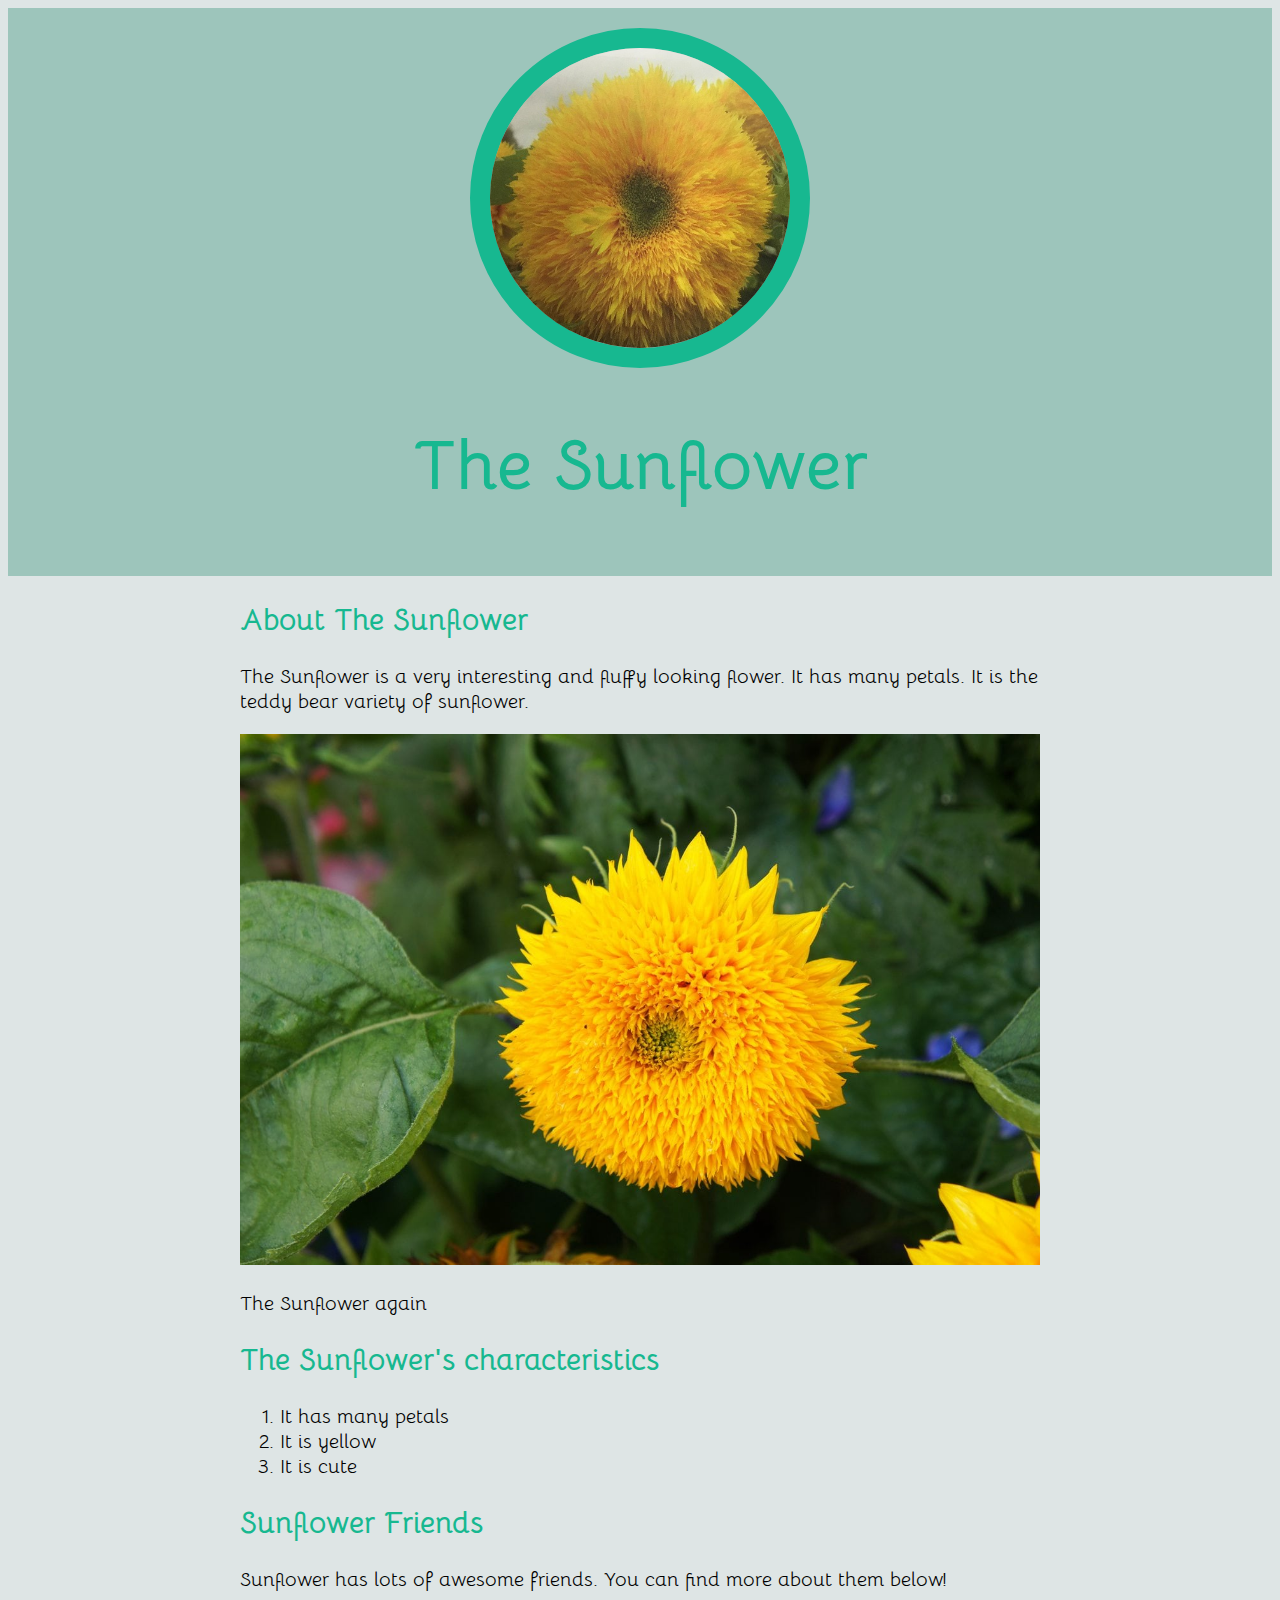
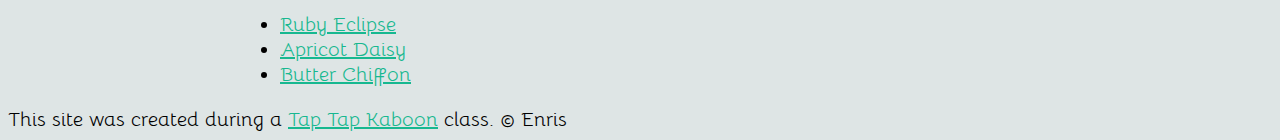
<file: index.html>
<!DOCTYPE html>
<html>
<head>
	<title>The Sunflower</title>
	<link rel="icon" href="img/sunflower.jpeg">
	<link href="https://fonts.googleapis.com/css?family=Bellota&display=swap" rel="stylesheet"> 
	<link rel="stylesheet" type="text/css" href="css/sun.css">
</head>
<body>
	<!-- header element -->
	<header>
		<img src="img/sunflower.jpeg">
		<h1>The Sunflower</h1>
	</header>

	<!-- main element -->
	<main>
		<h2>About The Sunflower</h2>
		<p>The Sunflower is a very interesting and fluffy looking flower. It has many petals. It is the teddy bear variety of sunflower.</p>
		<img src="img/sunflower2.jpg">
		<p>The Sunflower again</p>
		<h2>The Sunflower's characteristics</h2>
		<ol>
			<li>It has many petals</li>
			<li>It is yellow</li>
			<li>It is cute</li>
		</ol>
		<h2>Sunflower Friends</h2>
		<p>Sunflower has lots of awesome friends. You can find more about them below!</p>
		<ul>
			<li><a target=_blank href="https://www.sunflowerselections.com/product/ruby-eclipse/">
			Ruby Eclipse</li>
			<li><a target=_blank; href="https://www.sunflowerselections.com/product/apricot-daisy/">Apricot Daisy</a></li>
			<li><a target=_blank href="https://www.sunflowerselections.com/product/butter-chiffon/">Butter Chiffon</a></li>
		</ul>
	</main>
	<!-- Footer element -->
	<footer>This site was created during a <a target=_blank href="http://taptapkaboom.com"> Tap Tap Kaboon</a> class. &copy; Enris</footer>
</body>
</html>
</file>
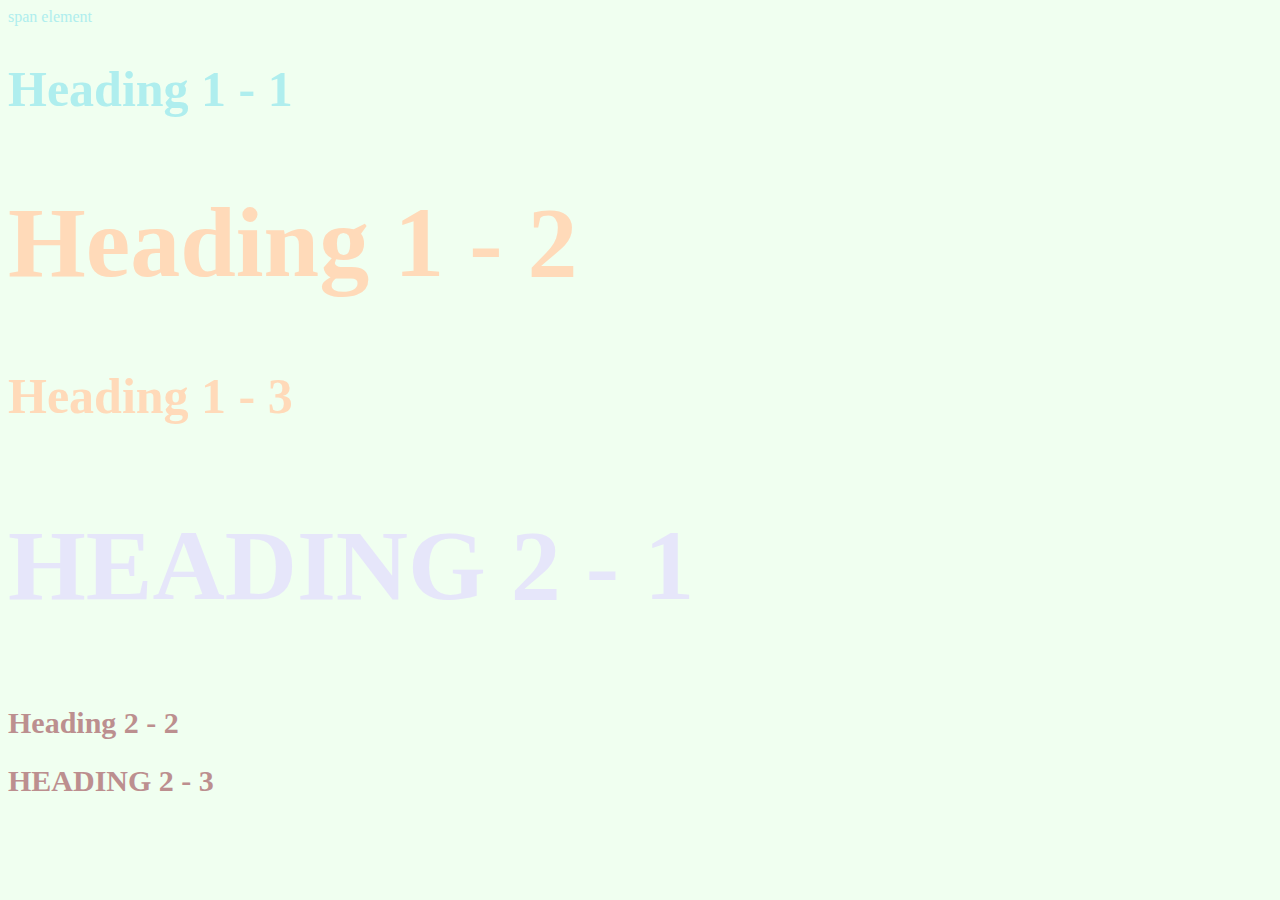
<file: style-test.html>
<!DOCTYPE html>
<html>
<head>
	<title>Style Test</title>
	<link rel="stylesheet" type="text/css" href="css/test.css">
</head>
<body>
	<span>span element</span>
	<h1><span>Heading 1 - 1</span></h1>
	<h1 class="big">Heading 1 - 2</h1>
	<h1>Heading 1 - 3</h1>
	<h2 class="big uppercase">Heading 2 - 1</h2>
	<h2>Heading 2 - 2</h2>
	<h2 class="uppercase">Heading 2 - 3</h2>

</body>
</html>
</file>
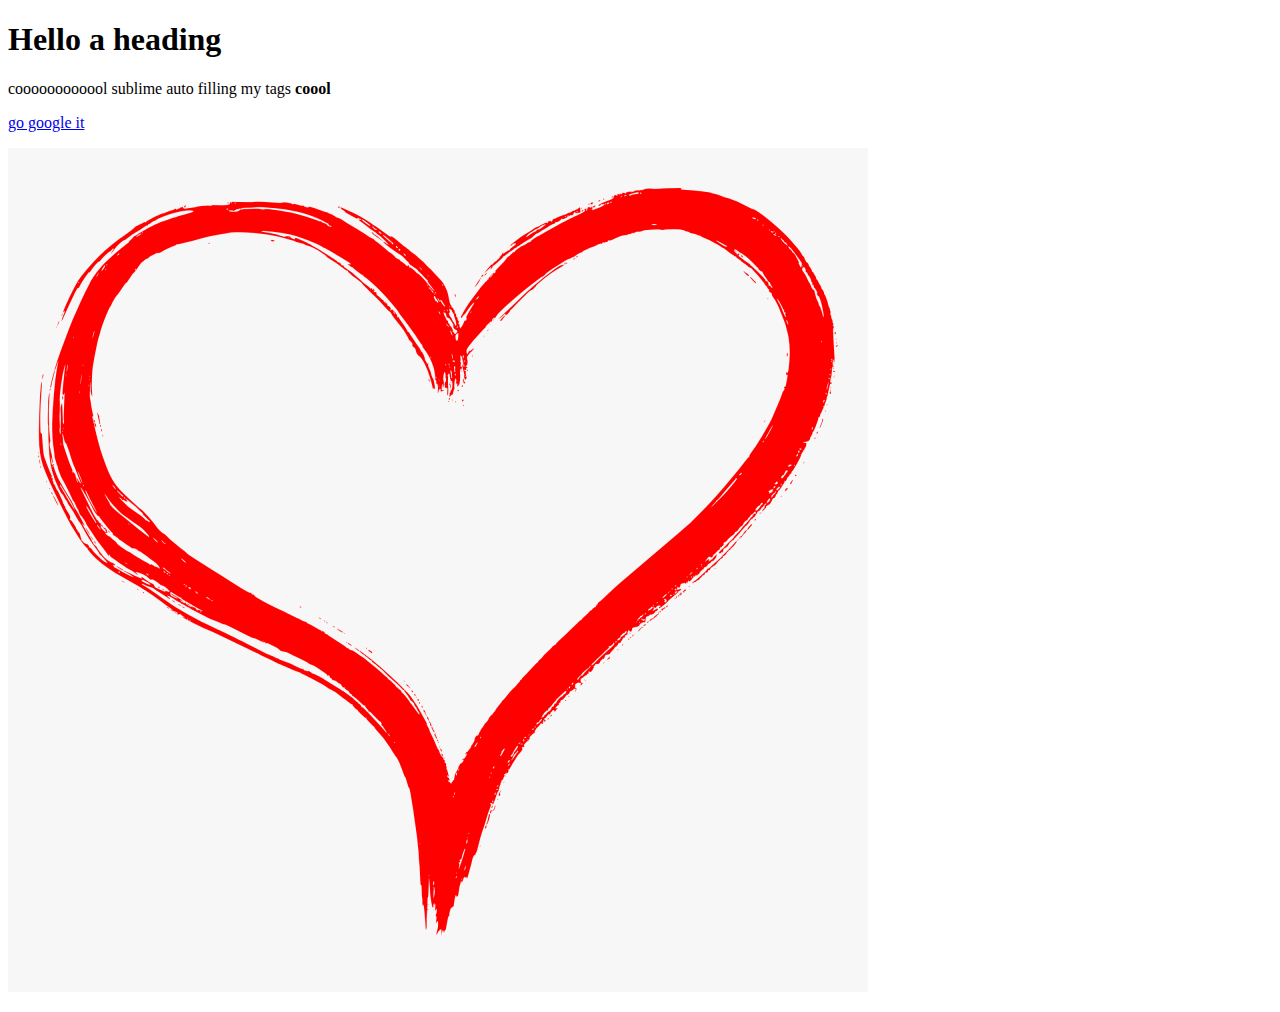
<file: test.html>
<!DOCTYPE html>
<html>
<head>
	<title>Test Page</title>
</head>
<body>
	<h1>Hello a heading</h1>
	<p>coooooooooool sublime auto filling my tags <b>coool</b></p>
	<a href="http://google.com" target="_blank" title="goooooooooooooooooooogle it">go google it</a>
	<p><img src="img/heart.png"></p>
</body>
</html>
</file>
<file: css/sun.css>
body{
	background-color: #dee5e5;
	font-family: 'Bellota', cursive, 'Helvetica', 'Arial', sans-serif;
	font-size: 20px;
}

header{
	background-color: #9dc5bb;
	text-align: center;
	padding-top: 20px;
	padding-bottom: 20px;
}

h1, h2{
	font-family: 'Bellota', cursive;
}

header h1{
	color: #17b890;
	font-family: 'Bellota', cursive, 'Helvetica', 'Arial', sans-serif;
	font-size: 70px;
}

header img{
	border-radius: 180px;
	width: 300px;
	border: 20px solid #17b890;
}

main{
	max-width: 800px;
	margin: 0 auto;
	padding: 0 20px;
}

main img{
	max-width: 100%;
}

h2{
	font-size: 30px;
	color: #17b890;
}

a{
	color: #17b890;
}

a:hover{
	color:black;
}
</file>
<file: css/test.css>
body{
	background-color: honeydew;
}

h1{
	font-size: 50px;
	color: peachpuff;
}

h2{
	font-size: 30px;
	color: rosybrown;
}

.big{
	font-size: 100px;
}

.uppercase{
	text-transform: uppercase;
}

.big.uppercase{
	color: lavender;
}

span{
	color: paleturquoise;
}
</file>
